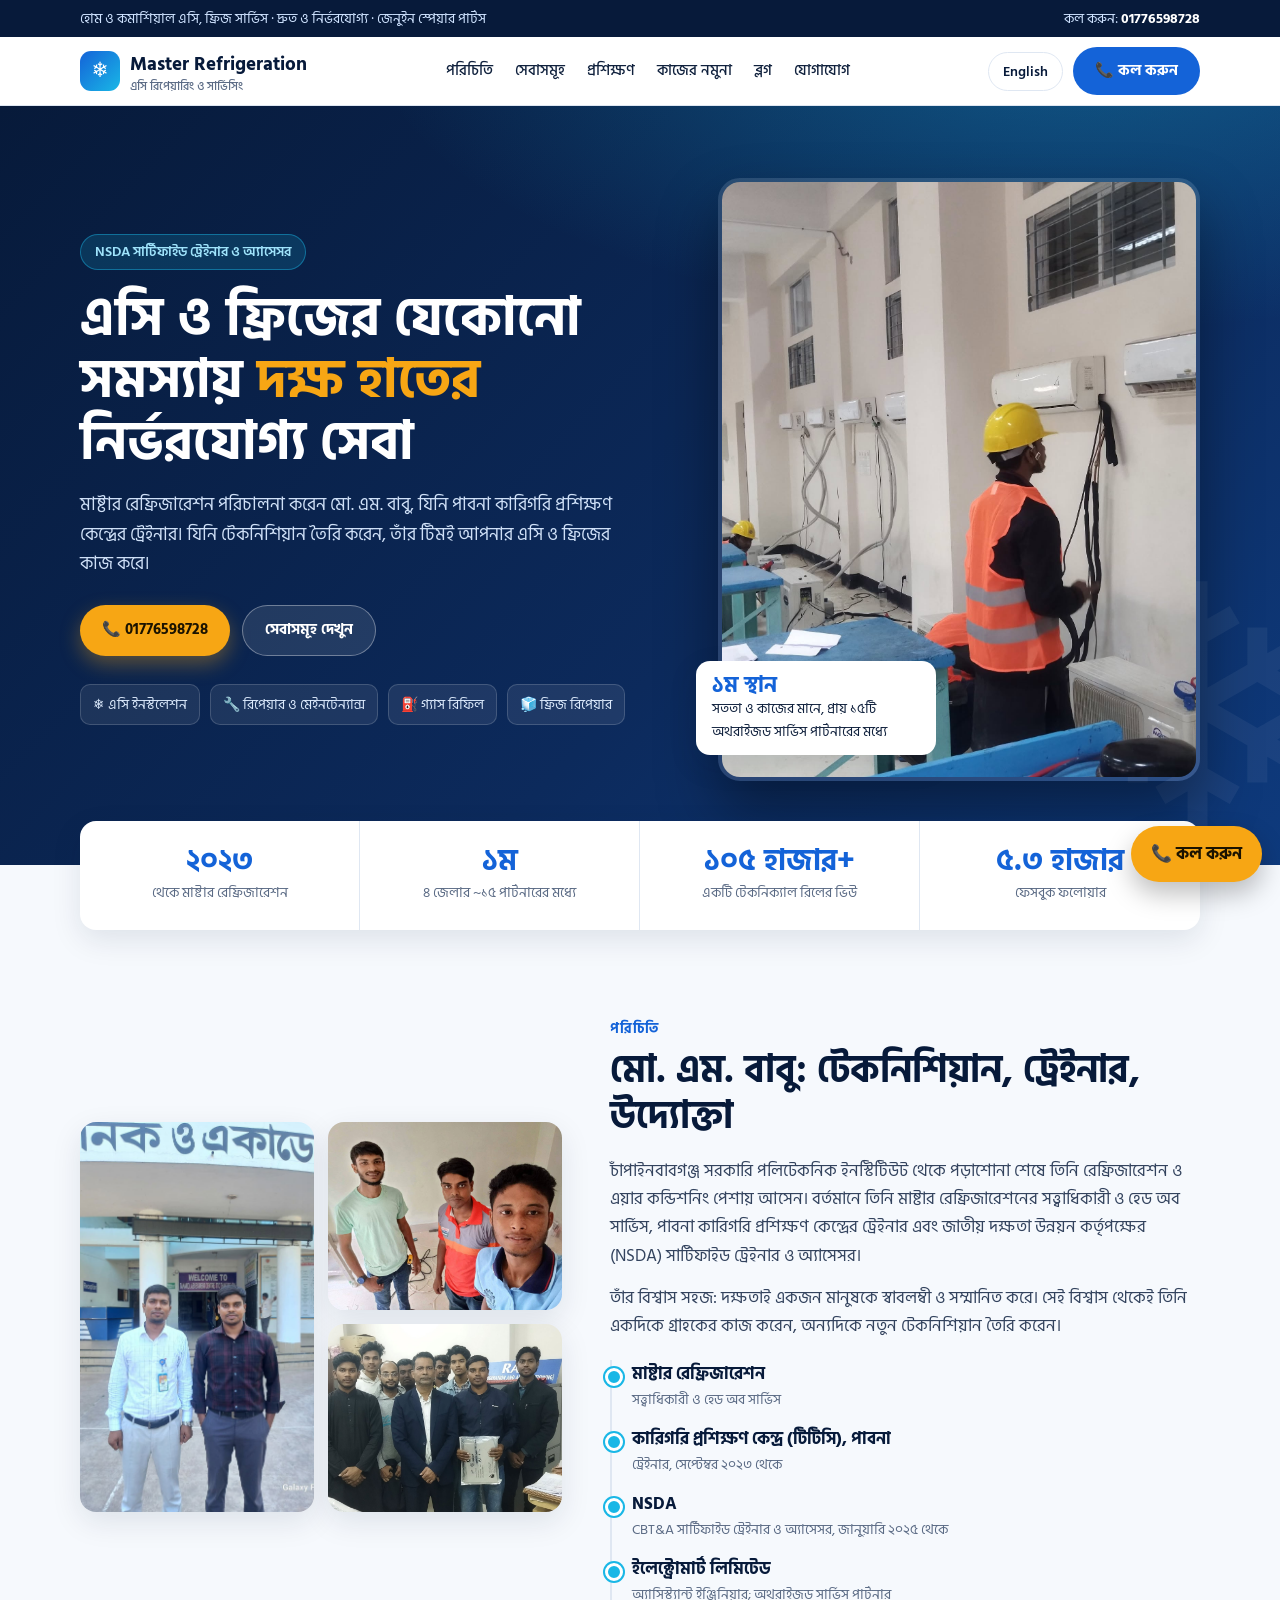
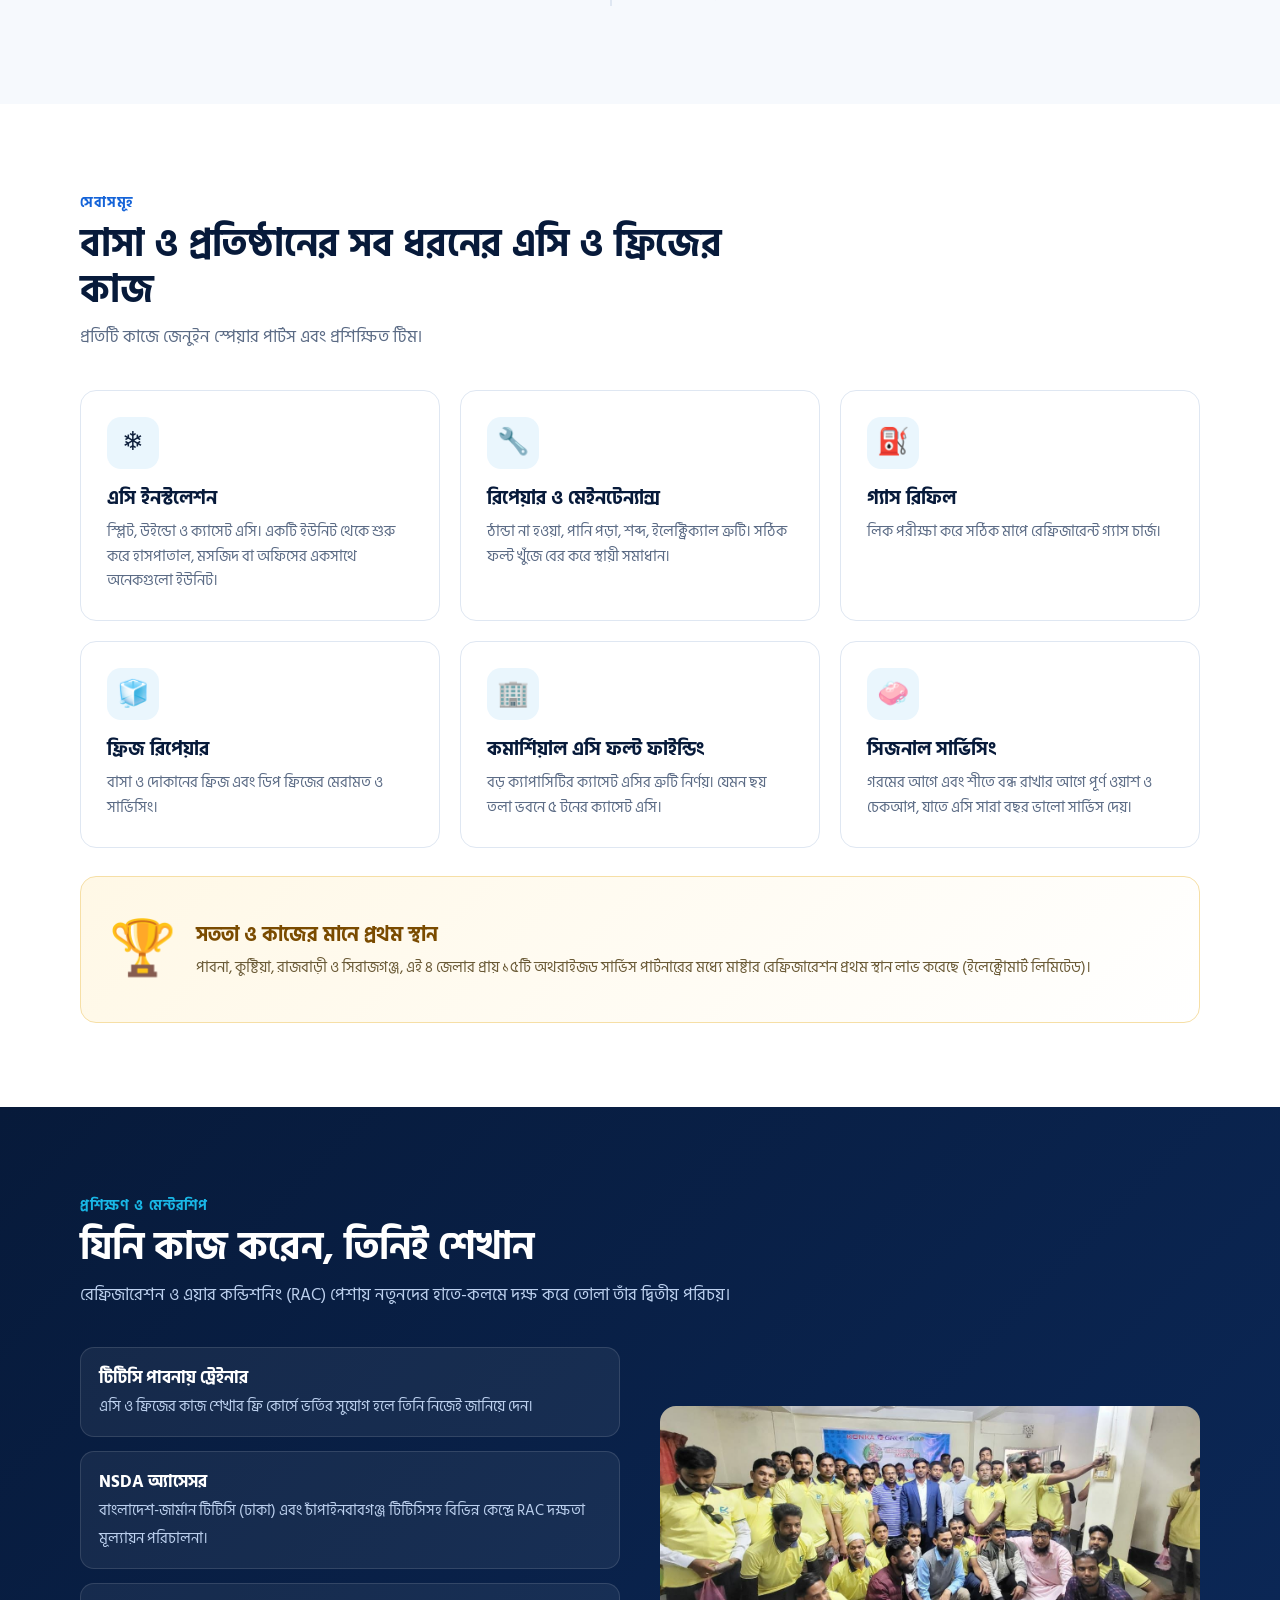
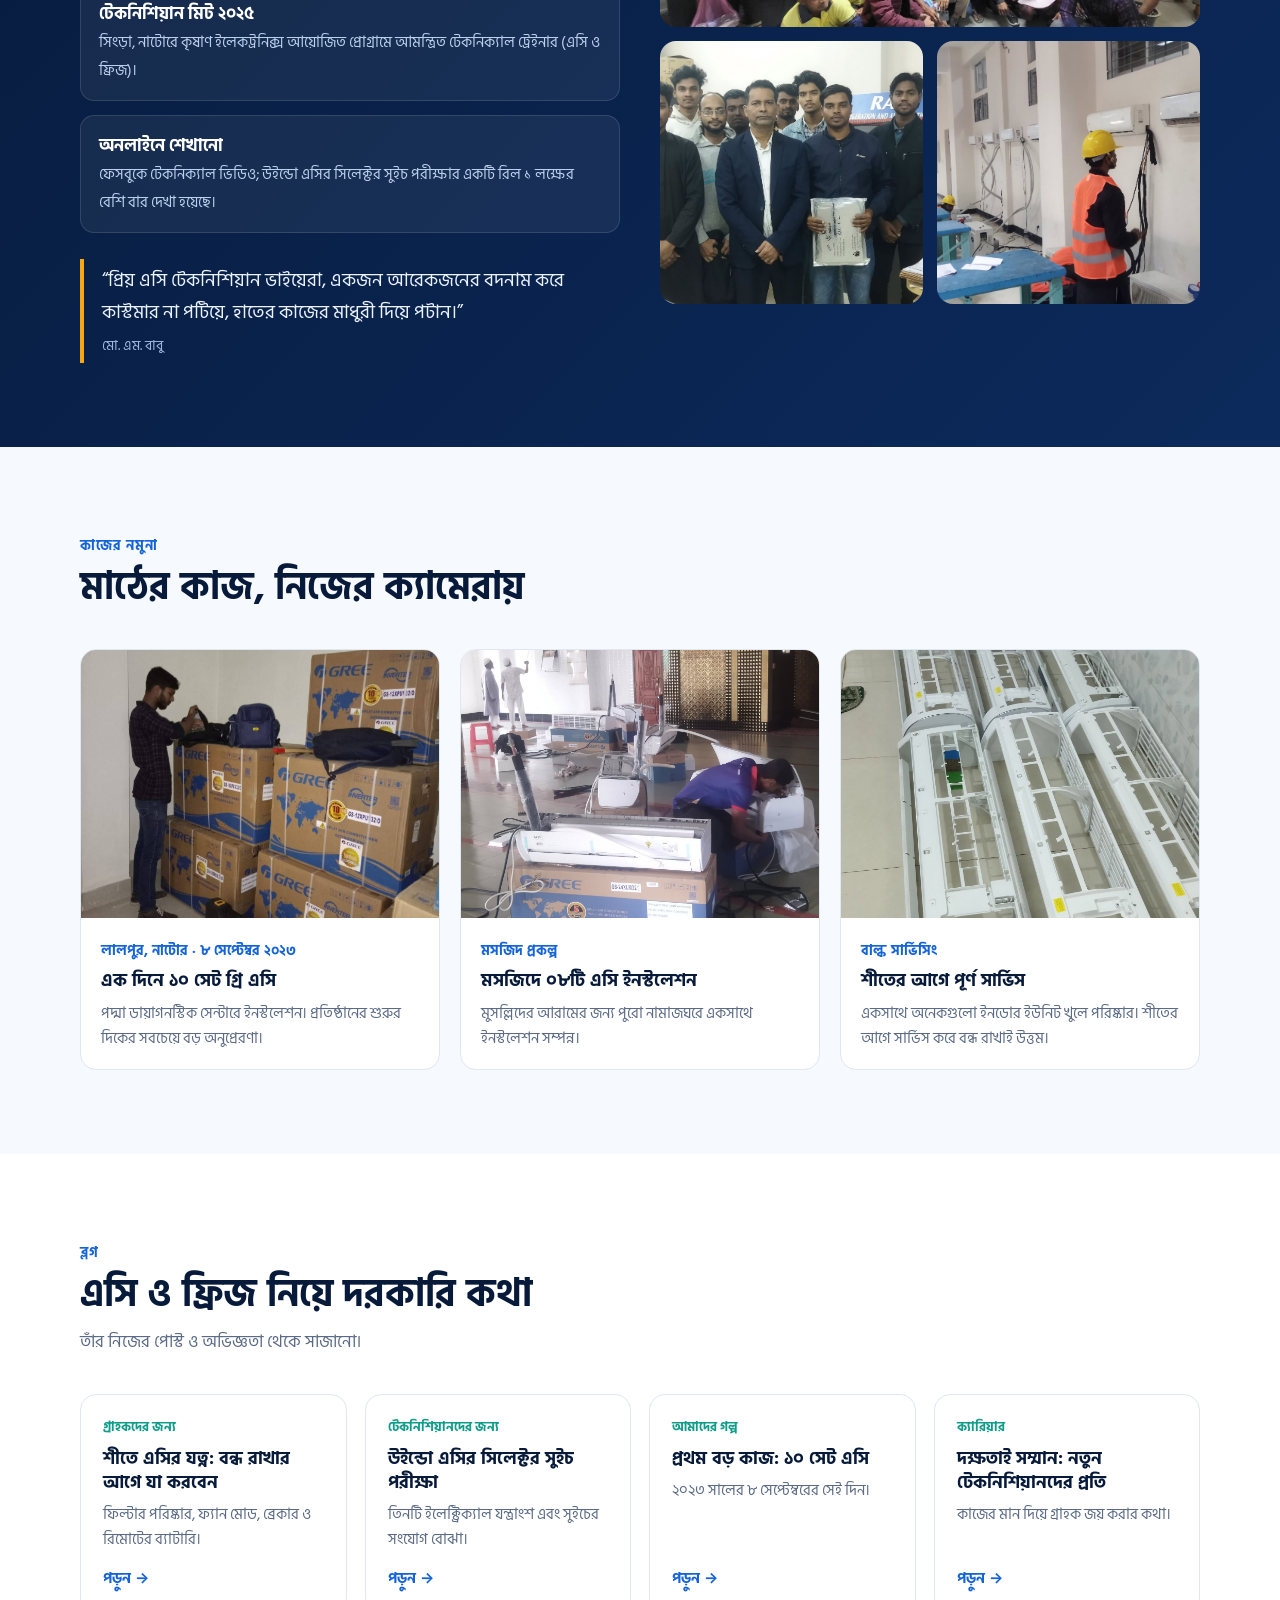
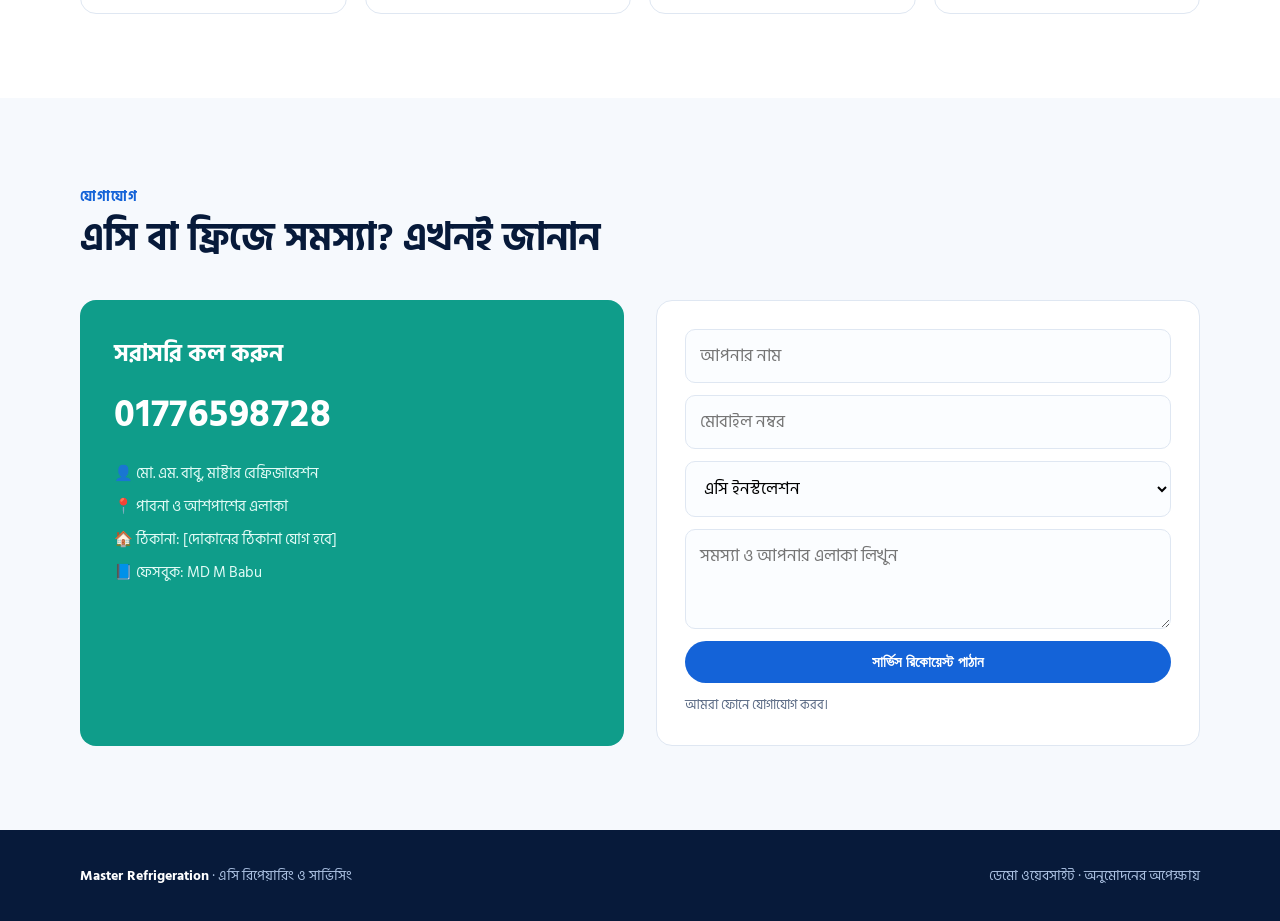
<file: index.html>
<!doctype html>
<html lang="bn" data-lang="bn">
<head>
<meta charset="utf-8">
<meta name="viewport" content="width=device-width,initial-scale=1">
<title>Master Refrigeration | MD. M. Babu — AC & Refrigerator Service, Trainer</title>
<meta name="description" content="Master Refrigeration by MD. M. Babu: AC installation, repair, gas refill and refrigerator servicing. NSDA certified trainer and assessor, trainer at Technical Training Centre, Pabna.">
<link rel="preconnect" href="https://fonts.googleapis.com">
<link href="https://fonts.googleapis.com/css2?family=Hind+Siliguri:wght@400;500;600;700&family=Inter:wght@400;500;600;700;800&display=swap" rel="stylesheet">
<link rel="stylesheet" href="style.css">
</head>
<body>

<div class="top"><div class="wrap">
  <span data-bn="হোম ও কমার্শিয়াল এসি, ফ্রিজ সার্ভিস · দ্রুত ও নির্ভরযোগ্য · জেনুইন স্পেয়ার পার্টস">Home &amp; commercial AC, refrigerator service · Quick &amp; reliable · Genuine spare parts</span>
  <span><span data-bn="কল করুন:">Call:</span> <b><a href="tel:01776598728">01776598728</a></b></span>
</div></div>

<header class="nav"><div class="wrap">
  <a class="brand" href="#top"><span class="logo">❄</span><span>Master Refrigeration<small data-bn="এসি রিপেয়ারিং ও সার্ভিসিং">AC Repairing &amp; Servicing</small></span></a>
  <nav class="menu">
    <a href="#about" data-bn="পরিচিতি">About</a>
    <a href="#services" data-bn="সেবাসমূহ">Services</a>
    <a href="#training" data-bn="প্রশিক্ষণ">Training</a>
    <a href="#work" data-bn="কাজের নমুনা">Work</a>
    <a href="#blog" data-bn="ব্লগ">Blog</a>
    <a href="#contact" data-bn="যোগাযোগ">Contact</a>
  </nav>
  <div class="actions">
    <button class="lang" type="button">English</button>
    <a class="btn blue" href="tel:01776598728" data-bn="📞 কল করুন">📞 Call now</a>
    <button class="burger" type="button" aria-label="Menu">☰</button>
  </div>
</div></header>

<main id="top">
<section class="hero" style="padding:0"><div class="wrap">
  <div>
    <span class="eyebrow" data-bn="NSDA সার্টিফাইড ট্রেইনার ও অ্যাসেসর">NSDA Certified Trainer &amp; Assessor</span>
    <h1 data-bn="এসি ও ফ্রিজের যেকোনো সমস্যায় <em>দক্ষ হাতের</em> নির্ভরযোগ্য সেবা">Reliable AC &amp; refrigerator service from <em>skilled hands</em></h1>
    <p class="lead" data-bn="মাষ্টার রেফ্রিজারেশন পরিচালনা করেন মো. এম. বাবু, যিনি পাবনা কারিগরি প্রশিক্ষণ কেন্দ্রের ট্রেইনার। যিনি টেকনিশিয়ান তৈরি করেন, তাঁর টিমই আপনার এসি ও ফ্রিজের কাজ করে।">Master Refrigeration is led by MD. M. Babu, a trainer at Technical Training Centre, Pabna. The person who trains technicians runs the team that works on your AC and fridge.</p>
    <div class="cta">
      <a class="btn primary" href="tel:01776598728">📞 01776598728</a>
      <a class="btn ghost" href="#services" data-bn="সেবাসমূহ দেখুন">See services</a>
    </div>
    <div class="badges">
      <span data-bn="❄ এসি ইনস্টলেশন">❄ AC Installation</span>
      <span data-bn="🔧 রিপেয়ার ও মেইনটেন্যান্স">🔧 Repair &amp; Maintenance</span>
      <span data-bn="⛽ গ্যাস রিফিল">⛽ Gas Refill</span>
      <span data-bn="🧊 ফ্রিজ রিপেয়ার">🧊 Fridge Repair</span>
    </div>
  </div>
  <div class="hero-photo">
    <img src="images/assess2.jpg" alt="RAC practical assessment workshop with split AC units and manifold gauges">
    <div class="float"><b data-bn="১ম স্থান">1st place</b><span data-bn="সততা ও কাজের মানে, প্রায় ১৫টি অথরাইজড সার্ভিস পার্টনারের মধ্যে">for honesty and work quality among about 15 authorised service partners</span></div>
  </div>
</div></section>

<div class="stats"><div class="wrap"><div class="grid">
  <div class="stat"><b data-bn="২০২৩">2023</b><span data-bn="থেকে মাষ্টার রেফ্রিজারেশন">Master Refrigeration since</span></div>
  <div class="stat"><b data-bn="১ম">#1</b><span data-bn="৪ জেলার ~১৫ পার্টনারের মধ্যে">of ~15 partners in 4 districts</span></div>
  <div class="stat"><b data-bn="১০৫ হাজার+">105K+</b><span data-bn="একটি টেকনিক্যাল রিলের ভিউ">views on one technical reel</span></div>
  <div class="stat"><b data-bn="৫.৩ হাজার">5.3K</b><span data-bn="ফেসবুক ফলোয়ার">Facebook followers</span></div>
</div></div></div>

<section id="about"><div class="wrap about">
  <div class="pics">
    <img src="images/skill.jpg" alt="Outside the assessment centre at TTC Thakurgaon">
    <img src="images/gree3.jpg" alt="Master Refrigeration installation team on site">
    <img src="images/assess1.jpg" alt="RAC assessment candidates with the assessor team">
  </div>
  <div>
    <div class="head" style="margin-bottom:18px">
      <span class="tag" data-bn="পরিচিতি">About</span>
      <h2 data-bn="মো. এম. বাবু: টেকনিশিয়ান, ট্রেইনার, উদ্যোক্তা">MD. M. Babu: technician, trainer, entrepreneur</h2>
    </div>
    <p data-bn="চাঁপাইনবাবগঞ্জ সরকারি পলিটেকনিক ইনস্টিটিউট থেকে পড়াশোনা শেষে তিনি রেফ্রিজারেশন ও এয়ার কন্ডিশনিং পেশায় আসেন। বর্তমানে তিনি মাষ্টার রেফ্রিজারেশনের সত্ত্বাধিকারী ও হেড অব সার্ভিস, পাবনা কারিগরি প্রশিক্ষণ কেন্দ্রের ট্রেইনার এবং জাতীয় দক্ষতা উন্নয়ন কর্তৃপক্ষের (NSDA) সার্টিফাইড ট্রেইনার ও অ্যাসেসর।">After studying at Chapainawabganj Govt. Polytechnic Institute, he built his career in refrigeration and air conditioning. Today he is the owner and head of service at Master Refrigeration, a trainer at Technical Training Centre, Pabna, and a CBT&amp;A certified trainer and assessor under the National Skills Development Authority (NSDA).</p>
    <p data-bn="তাঁর বিশ্বাস সহজ: দক্ষতাই একজন মানুষকে স্বাবলম্বী ও সম্মানিত করে। সেই বিশ্বাস থেকেই তিনি একদিকে গ্রাহকের কাজ করেন, অন্যদিকে নতুন টেকনিশিয়ান তৈরি করেন।">His belief is simple: skill is what makes a person self-reliant and respected. That is why he serves customers on one side and builds new technicians on the other.</p>
    <ul class="timeline">
      <li><b data-bn="মাষ্টার রেফ্রিজারেশন">Master Refrigeration</b><span data-bn="সত্ত্বাধিকারী ও হেড অব সার্ভিস">Owner &amp; Head of Service</span></li>
      <li><b data-bn="কারিগরি প্রশিক্ষণ কেন্দ্র (টিটিসি), পাবনা">Technical Training Centre (TTC), Pabna</b><span data-bn="ট্রেইনার, সেপ্টেম্বর ২০২৩ থেকে">Trainer, since September 2023</span></li>
      <li><b>NSDA</b><span data-bn="CBT&amp;A সার্টিফাইড ট্রেইনার ও অ্যাসেসর, জানুয়ারি ২০২৫ থেকে">CBT&amp;A Certified Trainer &amp; Assessor, since January 2025</span></li>
      <li><b data-bn="ইলেক্ট্রোমার্ট লিমিটেড">Electromart Ltd.</b><span data-bn="অ্যাসিস্ট্যান্ট ইঞ্জিনিয়ার; অথরাইজড সার্ভিস পার্টনার">Assistant Engineer; authorised service partner</span></li>
    </ul>
  </div>
</div></section>

<section id="services" style="background:#fff"><div class="wrap">
  <div class="head">
    <span class="tag" data-bn="সেবাসমূহ">Services</span>
    <h2 data-bn="বাসা ও প্রতিষ্ঠানের সব ধরনের এসি ও ফ্রিজের কাজ">All types of home and commercial AC and refrigerator work</h2>
    <p data-bn="প্রতিটি কাজে জেনুইন স্পেয়ার পার্টস এবং প্রশিক্ষিত টিম।">Genuine spare parts and a trained team on every job.</p>
  </div>
  <div class="cards">
    <div class="card"><div class="ico">❄</div><h3 data-bn="এসি ইনস্টলেশন">AC Installation</h3><p data-bn="স্প্লিট, উইন্ডো ও ক্যাসেট এসি। একটি ইউনিট থেকে শুরু করে হাসপাতাল, মসজিদ বা অফিসের একসাথে অনেকগুলো ইউনিট।">Split, window and cassette units. From a single unit to multi-unit jobs for clinics, mosques and offices.</p></div>
    <div class="card"><div class="ico">🔧</div><h3 data-bn="রিপেয়ার ও মেইনটেন্যান্স">Repair &amp; Maintenance</h3><p data-bn="ঠান্ডা না হওয়া, পানি পড়া, শব্দ, ইলেক্ট্রিক্যাল ত্রুটি। সঠিক ফল্ট খুঁজে বের করে স্থায়ী সমাধান।">Not cooling, water leaking, noise, electrical faults. Proper fault finding and a lasting fix.</p></div>
    <div class="card"><div class="ico">⛽</div><h3 data-bn="গ্যাস রিফিল">Gas Refill</h3><p data-bn="লিক পরীক্ষা করে সঠিক মাপে রেফ্রিজারেন্ট গ্যাস চার্জ।">Leak check first, then refrigerant charged to the correct level.</p></div>
    <div class="card"><div class="ico">🧊</div><h3 data-bn="ফ্রিজ রিপেয়ার">Refrigerator Repair</h3><p data-bn="বাসা ও দোকানের ফ্রিজ এবং ডিপ ফ্রিজের মেরামত ও সার্ভিসিং।">Repair and servicing for household and shop refrigerators and deep freezers.</p></div>
    <div class="card"><div class="ico">🏢</div><h3 data-bn="কমার্শিয়াল এসি ফল্ট ফাইন্ডিং">Commercial AC Fault Finding</h3><p data-bn="বড় ক্যাপাসিটির ক্যাসেট এসির ত্রুটি নির্ণয়। যেমন ছয় তলা ভবনে ৫ টনের ক্যাসেট এসি।">Diagnosis for large-capacity cassette systems, such as a 5-ton cassette AC in a six-storey building.</p></div>
    <div class="card"><div class="ico">🧼</div><h3 data-bn="সিজনাল সার্ভিসিং">Seasonal Servicing</h3><p data-bn="গরমের আগে এবং শীতে বন্ধ রাখার আগে পূর্ণ ওয়াশ ও চেকআপ, যাতে এসি সারা বছর ভালো সার্ভিস দেয়।">Full wash and check-up before summer and before winter shutdown, so the AC performs all year.</p></div>
  </div>
  <div class="award">
    <div class="medal">🏆</div>
    <div>
      <h3 data-bn="সততা ও কাজের মানে প্রথম স্থান">First place for honesty and work quality</h3>
      <p data-bn="পাবনা, কুষ্টিয়া, রাজবাড়ী ও সিরাজগঞ্জ, এই ৪ জেলার প্রায় ১৫টি অথরাইজড সার্ভিস পার্টনারের মধ্যে মাষ্টার রেফ্রিজারেশন প্রথম স্থান লাভ করেছে (ইলেক্ট্রোমার্ট লিমিটেড)।">Master Refrigeration ranked first among about 15 authorised service partners across Pabna, Kushtia, Rajbari and Sirajganj (Electromart Ltd.).</p>
    </div>
  </div>
</div></section>

<section id="training" class="dark"><div class="wrap">
  <div class="head">
    <span class="tag" data-bn="প্রশিক্ষণ ও মেন্টরশিপ">Training &amp; Mentorship</span>
    <h2 data-bn="যিনি কাজ করেন, তিনিই শেখান">The one who does the work also teaches it</h2>
    <p data-bn="রেফ্রিজারেশন ও এয়ার কন্ডিশনিং (RAC) পেশায় নতুনদের হাতে-কলমে দক্ষ করে তোলা তাঁর দ্বিতীয় পরিচয়।">Building job-ready refrigeration and air conditioning (RAC) technicians is his second identity.</p>
  </div>
  <div class="mentor">
    <div>
      <ul>
        <li><b data-bn="টিটিসি পাবনায় ট্রেইনার">Trainer at TTC Pabna</b><span data-bn="এসি ও ফ্রিজের কাজ শেখার ফ্রি কোর্সে ভর্তির সুযোগ হলে তিনি নিজেই জানিয়ে দেন।">He announces openings for free AC and refrigerator courses as they come up.</span></li>
        <li><b data-bn="NSDA অ্যাসেসর">NSDA Assessor</b><span data-bn="বাংলাদেশ-জার্মান টিটিসি (ঢাকা) এবং চাঁপাইনবাবগঞ্জ টিটিসিসহ বিভিন্ন কেন্দ্রে RAC দক্ষতা মূল্যায়ন পরিচালনা।">Conducts RAC skills assessments at centres including Bangladesh-German TTC (Dhaka) and Chapainawabganj TTC.</span></li>
        <li><b data-bn="টেকনিশিয়ান মিট ২০২৫">Technician Meet 2025</b><span data-bn="সিংড়া, নাটোরে কৃষাণ ইলেকট্রনিক্স আয়োজিত প্রোগ্রামে আমন্ত্রিত টেকনিক্যাল ট্রেইনার (এসি ও ফ্রিজ)।">Invited technical trainer (AC &amp; fridge) at the event organised by Krishan Electronics in Singra, Natore.</span></li>
        <li><b data-bn="অনলাইনে শেখানো">Teaching online</b><span data-bn="ফেসবুকে টেকনিক্যাল ভিডিও; উইন্ডো এসির সিলেক্টর সুইচ পরীক্ষার একটি রিল ১ লক্ষের বেশি বার দেখা হয়েছে।">Technical videos on Facebook; one reel on testing a window AC selector switch passed 100,000 views.</span></li>
      </ul>
      <blockquote><span data-bn="“প্রিয় এসি টেকনিশিয়ান ভাইয়েরা, একজন আরেকজনের বদনাম করে কাস্টমার না পটিয়ে, হাতের কাজের মাধুরী দিয়ে পটান।”">“Dear AC technicians, don't win customers by running each other down. Win them with the quality of your handiwork.”</span><cite data-bn="মো. এম. বাবু">MD. M. Babu</cite></blockquote>
    </div>
    <div class="mpics">
      <img src="images/techmeet.jpg" alt="Technician Meet 2025 group photo">
      <div class="row">
        <img src="images/assess1.jpg" alt="RAC assessment group">
        <img src="images/assess2.jpg" alt="Practical assessment in the RAC workshop">
      </div>
    </div>
  </div>
</div></section>

<section id="work"><div class="wrap">
  <div class="head">
    <span class="tag" data-bn="কাজের নমুনা">Selected work</span>
    <h2 data-bn="মাঠের কাজ, নিজের ক্যামেরায়">Real jobs, straight from the field</h2>
  </div>
  <div class="proj">
    <div class="pcard"><img src="images/gree1.jpg" alt="Gree inverter AC units ready for installation"><div class="b"><small data-bn="লালপুর, নাটোর · ৮ সেপ্টেম্বর ২০২৩">Lalpur, Natore · 8 Sept 2023</small><h3 data-bn="এক দিনে ১০ সেট গ্রি এসি">10 Gree AC sets in one job</h3><p data-bn="পদ্মা ডায়াগনস্টিক সেন্টারে ইনস্টলেশন। প্রতিষ্ঠানের শুরুর দিকের সবচেয়ে বড় অনুপ্রেরণা।">Installed at Padma Diagnostic Center. The project that gave the young business its confidence.</p></div></div>
    <div class="pcard"><img src="images/mosque.jpg" alt="AC units being prepared for installation inside a mosque"><div class="b"><small data-bn="মসজিদ প্রকল্প">Mosque project</small><h3 data-bn="মসজিদে ০৮টি এসি ইনস্টলেশন">8 AC units for a mosque</h3><p data-bn="মুসল্লিদের আরামের জন্য পুরো নামাজঘরে একসাথে ইনস্টলেশন সম্পন্ন।">Complete installation across the prayer hall for the comfort of worshippers.</p></div></div>
    <div class="pcard"><img src="images/work.jpg" alt="Indoor AC unit covers removed and laid out during a full service"><div class="b"><small data-bn="বাল্ক সার্ভিসিং">Bulk servicing</small><h3 data-bn="শীতের আগে পূর্ণ সার্ভিস">Full service before winter</h3><p data-bn="একসাথে অনেকগুলো ইনডোর ইউনিট খুলে পরিষ্কার। শীতের আগে সার্ভিস করে বন্ধ রাখাই উত্তম।">Many indoor units stripped and cleaned in one visit. Best done before the winter shutdown.</p></div></div>
  </div>
</div></section>

<section id="blog" style="background:#fff"><div class="wrap">
  <div class="head">
    <span class="tag" data-bn="ব্লগ">Blog</span>
    <h2 data-bn="এসি ও ফ্রিজ নিয়ে দরকারি কথা">Useful notes on AC and refrigeration</h2>
    <p data-bn="তাঁর নিজের পোস্ট ও অভিজ্ঞতা থেকে সাজানো।">Drawn from his own posts and field experience.</p>
  </div>
  <div class="posts">
    <div class="post"><span class="cat" data-bn="গ্রাহকদের জন্য">For customers</span><h3 data-bn="শীতে এসির যত্ন: বন্ধ রাখার আগে যা করবেন">Winter AC care: what to do before switching off</h3><p data-bn="ফিল্টার পরিষ্কার, ফ্যান মোড, ব্রেকার ও রিমোটের ব্যাটারি।">Filters, fan mode, the breaker and the remote batteries.</p><a href="blog.html#winter" data-bn="পড়ুন →">Read →</a></div>
    <div class="post"><span class="cat" data-bn="টেকনিশিয়ানদের জন্য">For technicians</span><h3 data-bn="উইন্ডো এসির সিলেক্টর সুইচ পরীক্ষা">Testing a window AC selector switch</h3><p data-bn="তিনটি ইলেক্ট্রিক্যাল যন্ত্রাংশ এবং সুইচের সংযোগ বোঝা।">Three electrical parts and how the switch connects them.</p><a href="blog.html#selector" data-bn="পড়ুন →">Read →</a></div>
    <div class="post"><span class="cat" data-bn="আমাদের গল্প">Our story</span><h3 data-bn="প্রথম বড় কাজ: ১০ সেট এসি">The first big job: 10 AC sets</h3><p data-bn="২০২৩ সালের ৮ সেপ্টেম্বরের সেই দিন।">The day it happened, 8 September 2023.</p><a href="blog.html#first-job" data-bn="পড়ুন →">Read →</a></div>
    <div class="post"><span class="cat" data-bn="ক্যারিয়ার">Career</span><h3 data-bn="দক্ষতাই সম্মান: নতুন টেকনিশিয়ানদের প্রতি">Skill earns respect: a note to new technicians</h3><p data-bn="কাজের মান দিয়ে গ্রাহক জয় করার কথা।">On winning customers with the quality of your work.</p><a href="blog.html#skill" data-bn="পড়ুন →">Read →</a></div>
  </div>
</div></section>

<section id="contact"><div class="wrap">
  <div class="head">
    <span class="tag" data-bn="যোগাযোগ">Contact</span>
    <h2 data-bn="এসি বা ফ্রিজে সমস্যা? এখনই জানান">AC or fridge trouble? Tell us now</h2>
  </div>
  <div class="contact">
    <div class="cbox">
      <h3 data-bn="সরাসরি কল করুন">Call directly</h3>
      <a class="phone" href="tel:01776598728">01776598728</a>
      <ul>
        <li data-bn="👤 মো. এম. বাবু, মাষ্টার রেফ্রিজারেশন">👤 MD. M. Babu, Master Refrigeration</li>
        <li data-bn="📍 পাবনা ও আশপাশের এলাকা">📍 Pabna and nearby areas</li>
        <li data-bn="🏠 ঠিকানা: [দোকানের ঠিকানা যোগ হবে]">🏠 Address: [shop address to be added]</li>
        <li><a href="https://www.facebook.com/mdm.babu.965" target="_blank" rel="noopener" data-bn="📘 ফেসবুক: MD M Babu">📘 Facebook: MD M Babu</a></li>
      </ul>
    </div>
    <form id="request">
      <input type="text" placeholder="Your name" data-bn-ph="আপনার নাম" required>
      <input type="tel" placeholder="Mobile number" data-bn-ph="মোবাইল নম্বর" required>
      <select>
        <option data-bn="এসি ইনস্টলেশন">AC Installation</option>
        <option data-bn="এসি রিপেয়ার / সার্ভিসিং">AC Repair / Servicing</option>
        <option data-bn="গ্যাস রিফিল">Gas Refill</option>
        <option data-bn="ফ্রিজ রিপেয়ার">Refrigerator Repair</option>
        <option data-bn="প্রশিক্ষণ সম্পর্কে জানতে চাই">Ask about training</option>
      </select>
      <textarea placeholder="Describe the problem and your location" data-bn-ph="সমস্যা ও আপনার এলাকা লিখুন"></textarea>
      <button class="btn blue" type="submit" style="justify-content:center" data-bn="সার্ভিস রিকোয়েস্ট পাঠান">Send service request</button>
      <p class="note" data-bn="আমরা ফোনে যোগাযোগ করব।">We will call you back.</p>
    </form>
  </div>
</div></section>
</main>

<footer><div class="wrap">
  <span><b>Master Refrigeration</b> · <span data-bn="এসি রিপেয়ারিং ও সার্ভিসিং">AC Repairing &amp; Servicing</span></span>
  <span data-bn="ডেমো ওয়েবসাইট · অনুমোদনের অপেক্ষায়">Demo website · awaiting approval</span>
</div></footer>

<a class="fab" href="tel:01776598728" data-bn="📞 কল করুন">📞 Call</a>
<script src="script.js"></script>
</body>
</html>
</file>
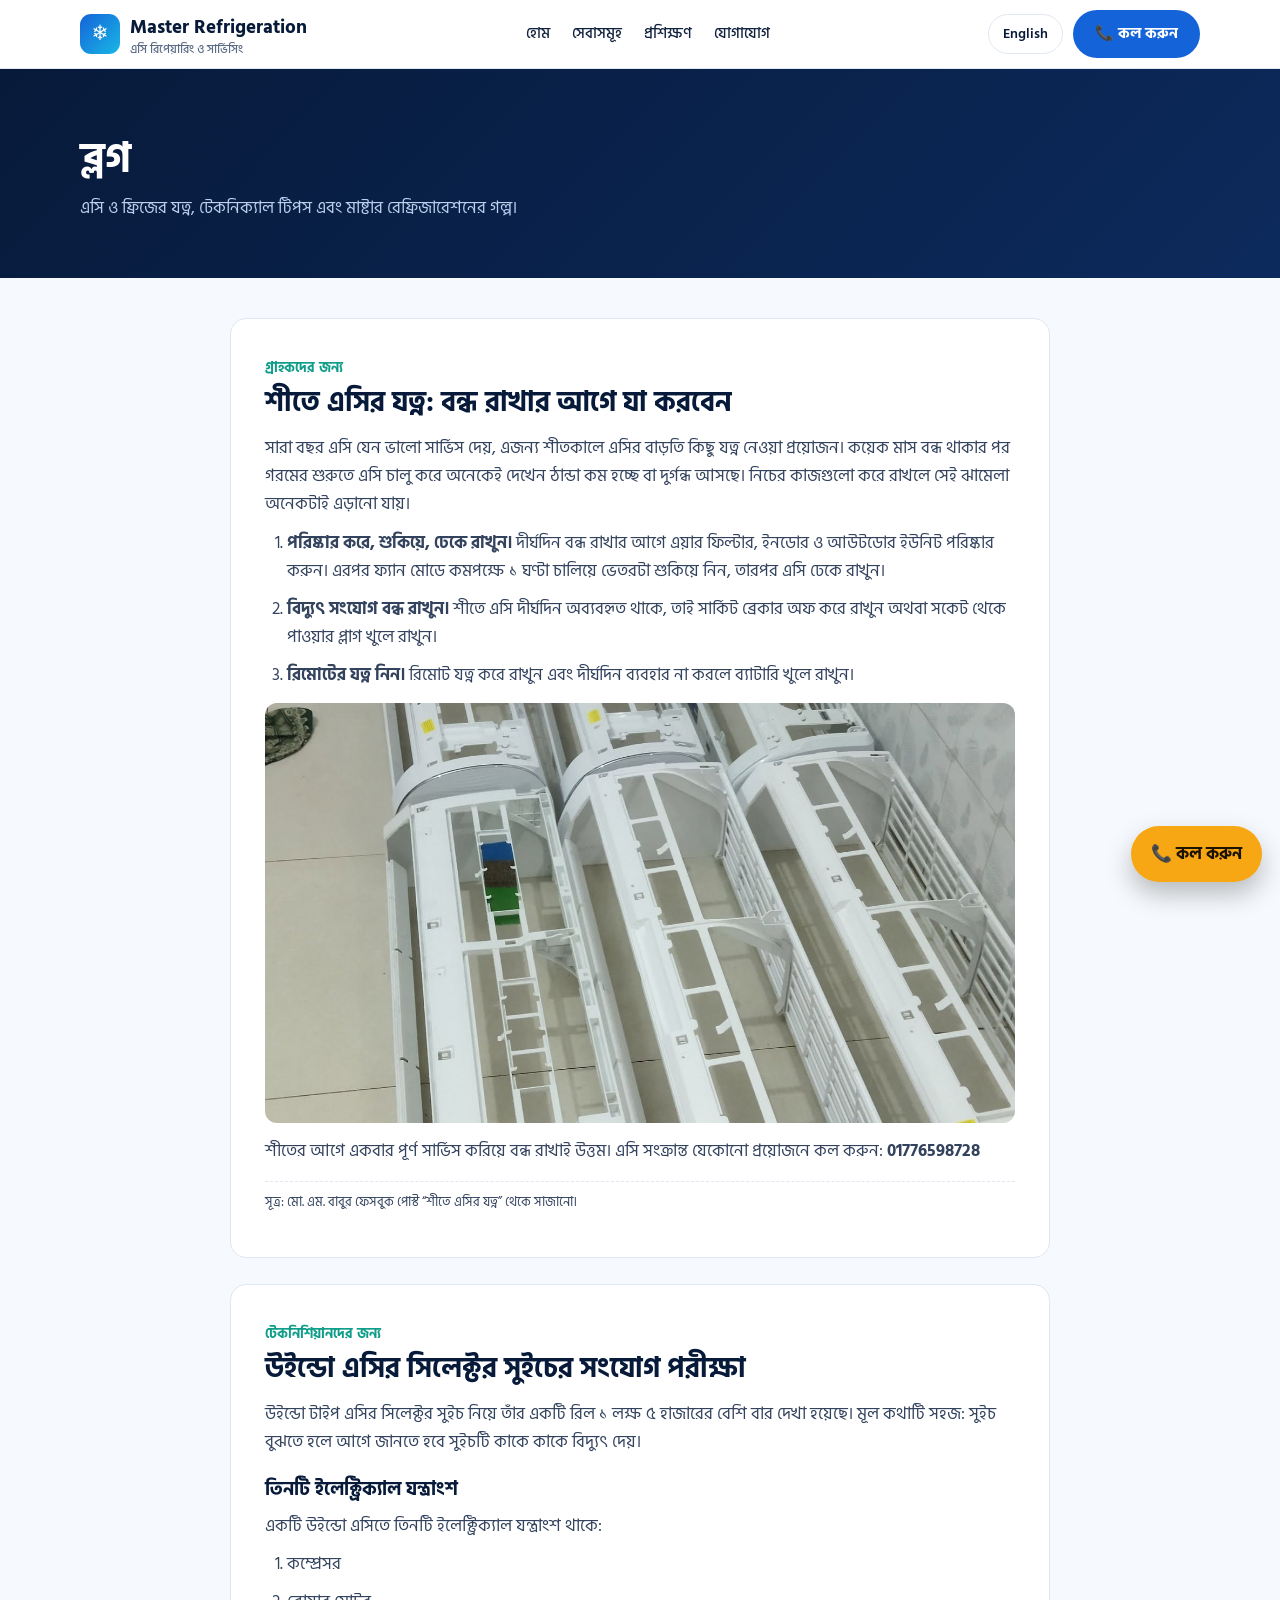
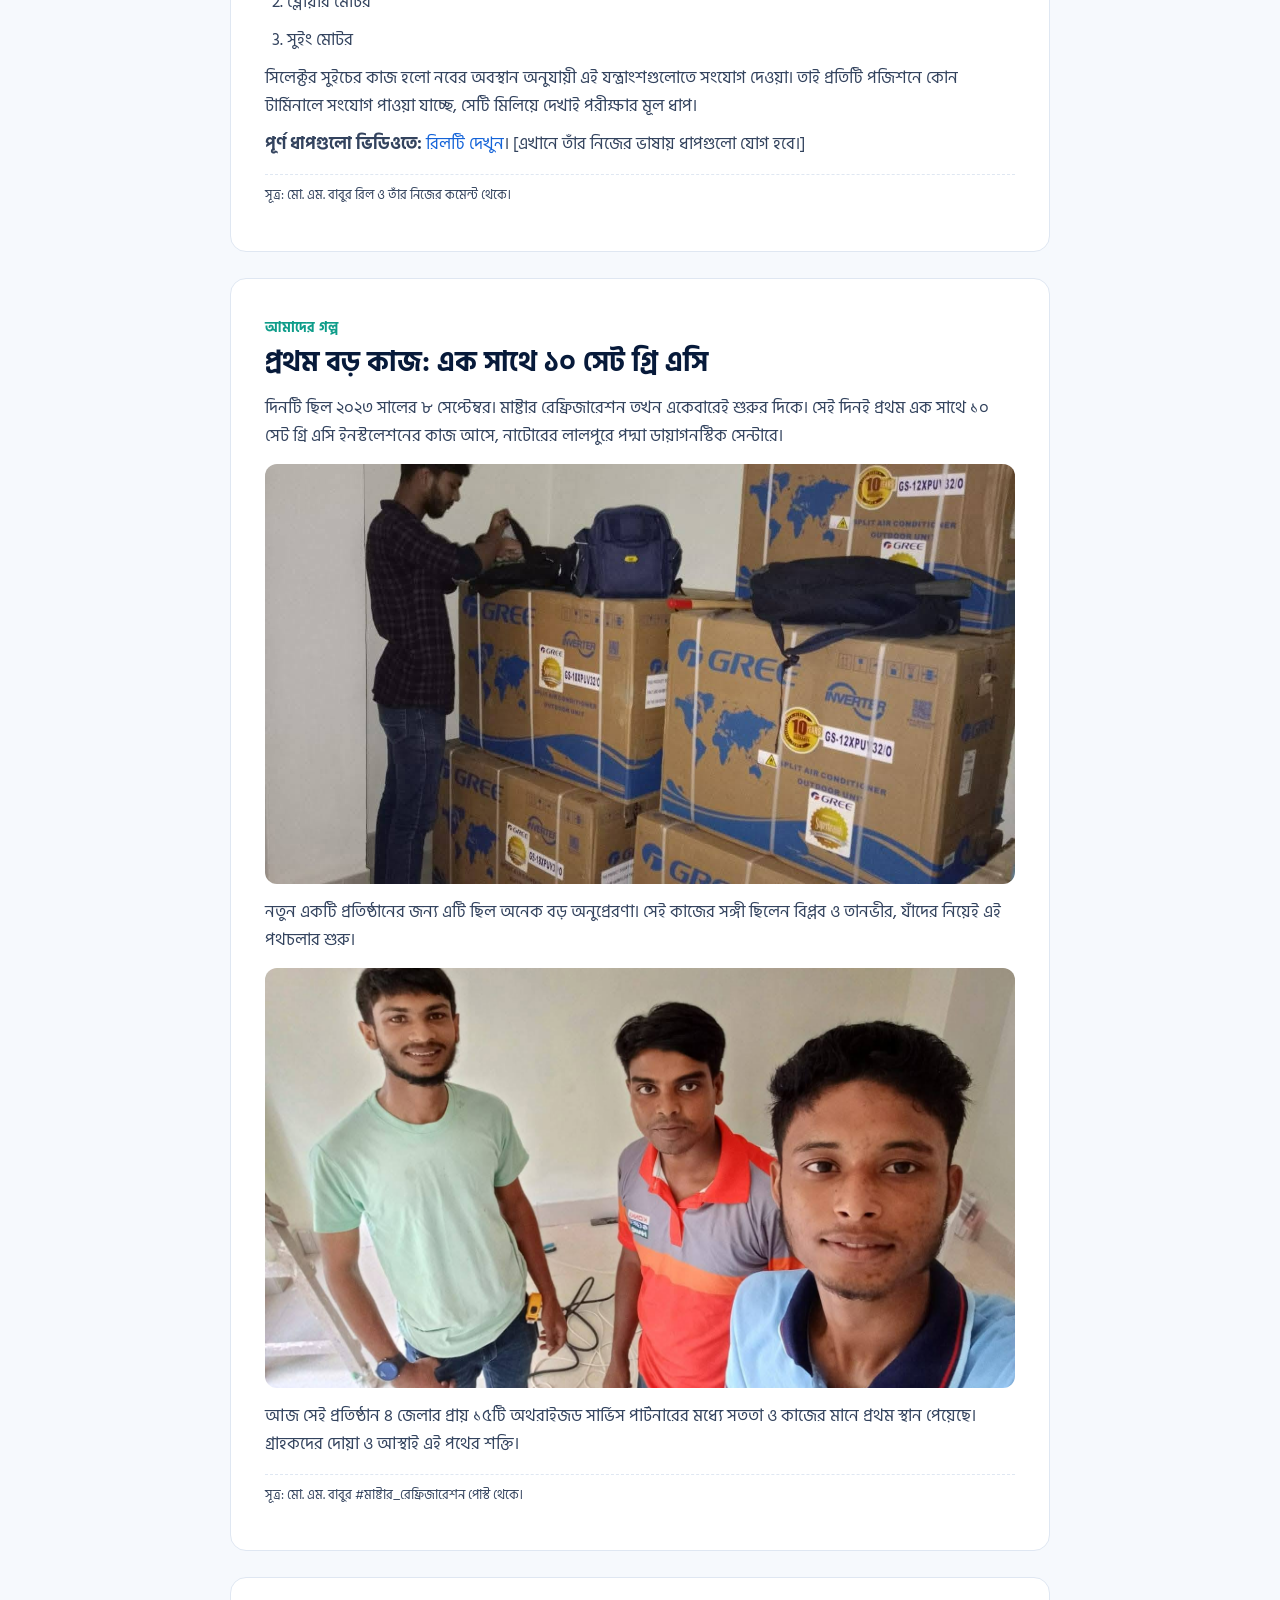
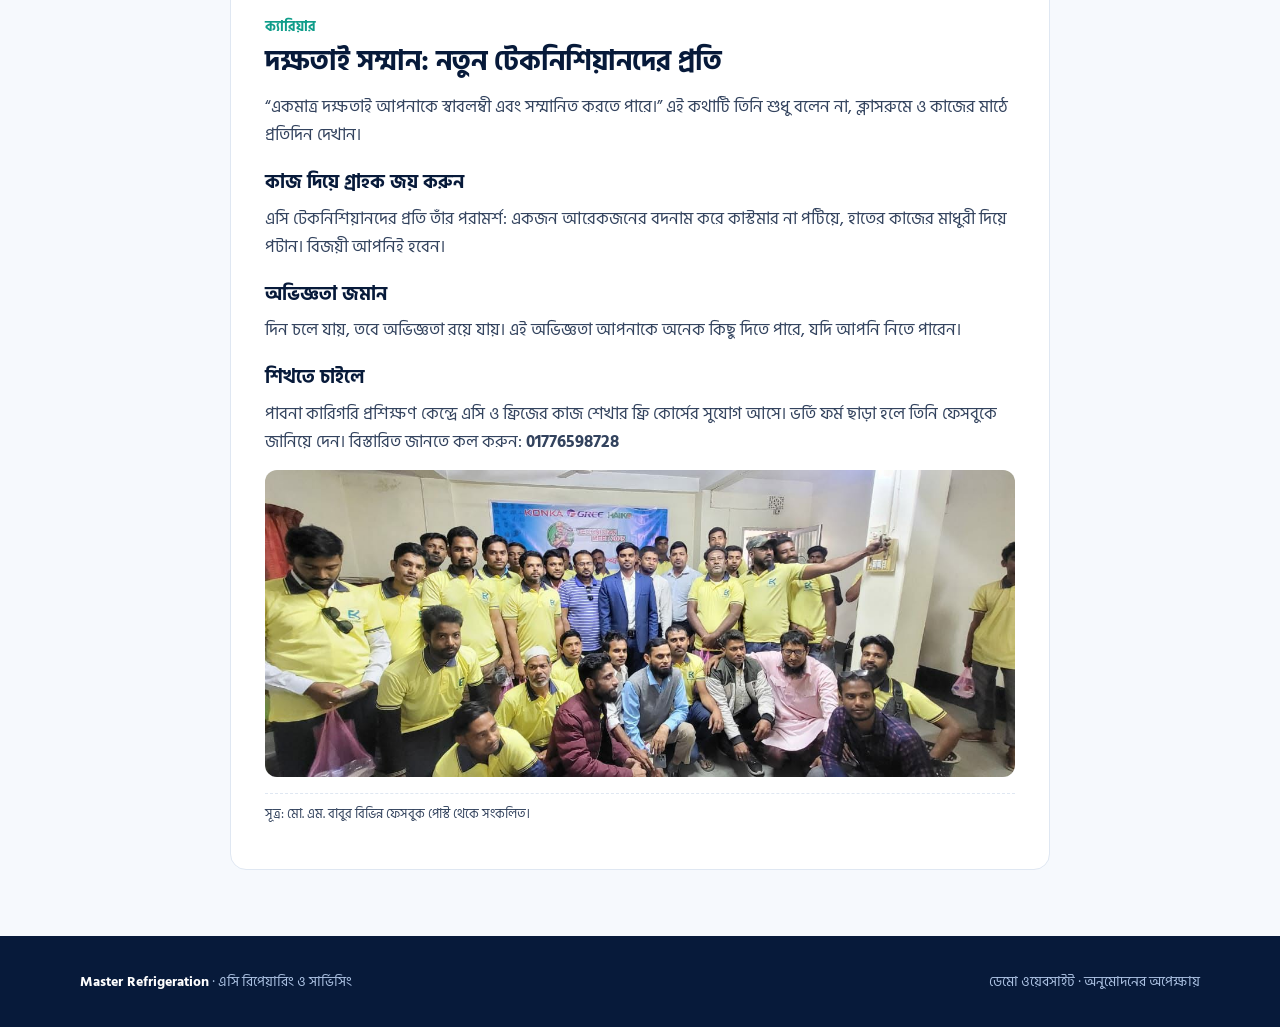
<file: blog.html>
<!doctype html>
<html lang="bn" data-lang="bn">
<head>
<meta charset="utf-8">
<meta name="viewport" content="width=device-width,initial-scale=1">
<title>Blog | Master Refrigeration — MD. M. Babu</title>
<link rel="preconnect" href="https://fonts.googleapis.com">
<link href="https://fonts.googleapis.com/css2?family=Hind+Siliguri:wght@400;500;600;700&family=Inter:wght@400;500;600;700;800&display=swap" rel="stylesheet">
<link rel="stylesheet" href="style.css">
</head>
<body>
<header class="nav"><div class="wrap">
  <a class="brand" href="index.html"><span class="logo">❄</span><span>Master Refrigeration<small data-bn="এসি রিপেয়ারিং ও সার্ভিসিং">AC Repairing &amp; Servicing</small></span></a>
  <nav class="menu">
    <a href="index.html" data-bn="হোম">Home</a>
    <a href="index.html#services" data-bn="সেবাসমূহ">Services</a>
    <a href="index.html#training" data-bn="প্রশিক্ষণ">Training</a>
    <a href="index.html#contact" data-bn="যোগাযোগ">Contact</a>
  </nav>
  <div class="actions">
    <button class="lang" type="button">English</button>
    <a class="btn blue" href="tel:01776598728" data-bn="📞 কল করুন">📞 Call now</a>
    <button class="burger" type="button" aria-label="Menu">☰</button>
  </div>
</div></header>

<div class="bhero"><div class="wrap">
  <h1 data-bn="ব্লগ">Blog</h1>
  <p data-bn="এসি ও ফ্রিজের যত্ন, টেকনিক্যাল টিপস এবং মাষ্টার রেফ্রিজারেশনের গল্প।">AC and fridge care, technical tips and stories from Master Refrigeration.</p>
</div></div>

<main style="padding:40px 20px">

<article class="full" id="winter">
  <span class="cat" data-bn="গ্রাহকদের জন্য">For customers</span>
  <div lang="bn">
    <h2>শীতে এসির যত্ন: বন্ধ রাখার আগে যা করবেন</h2>
    <p>সারা বছর এসি যেন ভালো সার্ভিস দেয়, এজন্য শীতকালে এসির বাড়তি কিছু যত্ন নেওয়া প্রয়োজন। কয়েক মাস বন্ধ থাকার পর গরমের শুরুতে এসি চালু করে অনেকেই দেখেন ঠান্ডা কম হচ্ছে বা দুর্গন্ধ আসছে। নিচের কাজগুলো করে রাখলে সেই ঝামেলা অনেকটাই এড়ানো যায়।</p>
    <ol>
      <li><b>পরিষ্কার করে, শুকিয়ে, ঢেকে রাখুন।</b> দীর্ঘদিন বন্ধ রাখার আগে এয়ার ফিল্টার, ইনডোর ও আউটডোর ইউনিট পরিষ্কার করুন। এরপর ফ্যান মোডে কমপক্ষে ১ ঘণ্টা চালিয়ে ভেতরটা শুকিয়ে নিন, তারপর এসি ঢেকে রাখুন।</li>
      <li><b>বিদ্যুৎ সংযোগ বন্ধ রাখুন।</b> শীতে এসি দীর্ঘদিন অব্যবহৃত থাকে, তাই সার্কিট ব্রেকার অফ করে রাখুন অথবা সকেট থেকে পাওয়ার প্লাগ খুলে রাখুন।</li>
      <li><b>রিমোটের যত্ন নিন।</b> রিমোট যত্ন করে রাখুন এবং দীর্ঘদিন ব্যবহার না করলে ব্যাটারি খুলে রাখুন।</li>
    </ol>
    <img src="images/work.jpg" alt="সার্ভিসিংয়ের সময় খুলে রাখা ইনডোর ইউনিটের কভার">
    <p>শীতের আগে একবার পূর্ণ সার্ভিস করিয়ে বন্ধ রাখাই উত্তম। এসি সংক্রান্ত যেকোনো প্রয়োজনে কল করুন: <a href="tel:01776598728"><b>01776598728</b></a></p>
  </div>
  <div lang="en">
    <h2>Winter AC care: what to do before switching off</h2>
    <p>An air conditioner that sits unused through winter needs a little attention first if it is to serve well all year. Many people switch on in spring and find weak cooling or a bad smell. These steps prevent most of that.</p>
    <ol>
      <li><b>Clean, dry, then cover.</b> Before a long shutdown, clean the air filter and both the indoor and outdoor units. Run the AC in fan mode for at least one hour to dry the inside, then cover it.</li>
      <li><b>Cut the power.</b> Switch off the circuit breaker or pull the plug from the socket for the months it is not in use.</li>
      <li><b>Look after the remote.</b> Store it carefully and take the batteries out if it will sit unused for a long time.</li>
    </ol>
    <img src="images/work.jpg" alt="Indoor unit covers laid out during servicing">
    <p>The best approach is one full service before winter, then shut it down. For any AC need, call <a href="tel:01776598728"><b>01776598728</b></a>.</p>
  </div>
  <p class="src" data-bn="সূত্র: মো. এম. বাবুর ফেসবুক পোস্ট “শীতে এসির যত্ন” থেকে সাজানো।">Source: adapted from MD. M. Babu's Facebook post on winter AC care.</p>
</article>

<article class="full" id="selector">
  <span class="cat" data-bn="টেকনিশিয়ানদের জন্য">For technicians</span>
  <div lang="bn">
    <h2>উইন্ডো এসির সিলেক্টর সুইচের সংযোগ পরীক্ষা</h2>
    <p>উইন্ডো টাইপ এসির সিলেক্টর সুইচ নিয়ে তাঁর একটি রিল ১ লক্ষ ৫ হাজারের বেশি বার দেখা হয়েছে। মূল কথাটি সহজ: সুইচ বুঝতে হলে আগে জানতে হবে সুইচটি কাকে কাকে বিদ্যুৎ দেয়।</p>
    <h3>তিনটি ইলেক্ট্রিক্যাল যন্ত্রাংশ</h3>
    <p>একটি উইন্ডো এসিতে তিনটি ইলেক্ট্রিক্যাল যন্ত্রাংশ থাকে:</p>
    <ol><li>কম্প্রেসর</li><li>ব্লোয়ার মোটর</li><li>সুইং মোটর</li></ol>
    <p>সিলেক্টর সুইচের কাজ হলো নবের অবস্থান অনুযায়ী এই যন্ত্রাংশগুলোতে সংযোগ দেওয়া। তাই প্রতিটি পজিশনে কোন টার্মিনালে সংযোগ পাওয়া যাচ্ছে, সেটি মিলিয়ে দেখাই পরীক্ষার মূল ধাপ।</p>
    <p><b>পূর্ণ ধাপগুলো ভিডিওতে:</b> <a href="https://www.facebook.com/reel/1489299053048109/" target="_blank" rel="noopener" style="color:var(--blue)">রিলটি দেখুন</a>। [এখানে তাঁর নিজের ভাষায় ধাপগুলো যোগ হবে।]</p>
  </div>
  <div lang="en">
    <h2>Testing the selector switch connections on a window AC</h2>
    <p>His reel on the window AC selector switch has passed 105,000 views. The core idea is simple: to understand the switch, first know what it feeds.</p>
    <h3>Three electrical parts</h3>
    <p>A window AC has three electrical components:</p>
    <ol><li>Compressor</li><li>Blower motor</li><li>Swing motor</li></ol>
    <p>The selector switch connects these components according to the knob position. The test is to confirm which terminals have continuity at each position.</p>
    <p><b>Full steps on video:</b> <a href="https://www.facebook.com/reel/1489299053048109/" target="_blank" rel="noopener" style="color:var(--blue)">watch the reel</a>. [His own step-by-step notes to be added here.]</p>
  </div>
  <p class="src" data-bn="সূত্র: মো. এম. বাবুর রিল ও তাঁর নিজের কমেন্ট থেকে।">Source: MD. M. Babu's reel and his own comment under it.</p>
</article>

<article class="full" id="first-job">
  <span class="cat" data-bn="আমাদের গল্প">Our story</span>
  <div lang="bn">
    <h2>প্রথম বড় কাজ: এক সাথে ১০ সেট গ্রি এসি</h2>
    <p>দিনটি ছিল ২০২৩ সালের ৮ সেপ্টেম্বর। মাষ্টার রেফ্রিজারেশন তখন একেবারেই শুরুর দিকে। সেই দিনই প্রথম এক সাথে ১০ সেট গ্রি এসি ইনস্টলেশনের কাজ আসে, নাটোরের লালপুরে পদ্মা ডায়াগনস্টিক সেন্টারে।</p>
    <img src="images/gree1.jpg" alt="ইনস্টলেশনের জন্য প্রস্তুত গ্রি ইনভার্টার এসি">
    <p>নতুন একটি প্রতিষ্ঠানের জন্য এটি ছিল অনেক বড় অনুপ্রেরণা। সেই কাজের সঙ্গী ছিলেন বিপ্লব ও তানভীর, যাঁদের নিয়েই এই পথচলার শুরু।</p>
    <img src="images/gree3.jpg" alt="কাজের সাইটে টিম">
    <p>আজ সেই প্রতিষ্ঠান ৪ জেলার প্রায় ১৫টি অথরাইজড সার্ভিস পার্টনারের মধ্যে সততা ও কাজের মানে প্রথম স্থান পেয়েছে। গ্রাহকদের দোয়া ও আস্থাই এই পথের শক্তি।</p>
  </div>
  <div lang="en">
    <h2>The first big job: 10 Gree AC sets at once</h2>
    <p>It was 8 September 2023. Master Refrigeration had only just started. That day brought its first job of ten Gree AC sets together, at Padma Diagnostic Center in Lalpur, Natore.</p>
    <img src="images/gree1.jpg" alt="Gree inverter AC units ready for installation">
    <p>For a new business it was a huge source of encouragement. Biplob and Tanvir worked that job alongside him, and the journey began with them.</p>
    <img src="images/gree3.jpg" alt="The team on site">
    <p>Today the same business has been ranked first for honesty and work quality among about 15 authorised service partners across four districts. The trust and prayers of customers made that possible.</p>
  </div>
  <p class="src" data-bn="সূত্র: মো. এম. বাবুর #মাষ্টার_রেফ্রিজারেশন পোস্ট থেকে।">Source: MD. M. Babu's #মাষ্টার_রেফ্রিজারেশন posts.</p>
</article>

<article class="full" id="skill">
  <span class="cat" data-bn="ক্যারিয়ার">Career</span>
  <div lang="bn">
    <h2>দক্ষতাই সম্মান: নতুন টেকনিশিয়ানদের প্রতি</h2>
    <p>“একমাত্র দক্ষতাই আপনাকে স্বাবলম্বী এবং সম্মানিত করতে পারে।” এই কথাটি তিনি শুধু বলেন না, ক্লাসরুমে ও কাজের মাঠে প্রতিদিন দেখান।</p>
    <h3>কাজ দিয়ে গ্রাহক জয় করুন</h3>
    <p>এসি টেকনিশিয়ানদের প্রতি তাঁর পরামর্শ: একজন আরেকজনের বদনাম করে কাস্টমার না পটিয়ে, হাতের কাজের মাধুরী দিয়ে পটান। বিজয়ী আপনিই হবেন।</p>
    <h3>অভিজ্ঞতা জমান</h3>
    <p>দিন চলে যায়, তবে অভিজ্ঞতা রয়ে যায়। এই অভিজ্ঞতা আপনাকে অনেক কিছু দিতে পারে, যদি আপনি নিতে পারেন।</p>
    <h3>শিখতে চাইলে</h3>
    <p>পাবনা কারিগরি প্রশিক্ষণ কেন্দ্রে এসি ও ফ্রিজের কাজ শেখার ফ্রি কোর্সের সুযোগ আসে। ভর্তি ফর্ম ছাড়া হলে তিনি ফেসবুকে জানিয়ে দেন। বিস্তারিত জানতে কল করুন: <a href="tel:01776598728"><b>01776598728</b></a></p>
    <img src="images/techmeet.jpg" alt="টেকনিশিয়ান মিট ২০২৫">
  </div>
  <div lang="en">
    <h2>Skill earns respect: a note to new technicians</h2>
    <p>“Only skill can make you both self-reliant and respected.” He does not just say it; he shows it every day in the classroom and in the field.</p>
    <h3>Win customers with your work</h3>
    <p>His advice to fellow AC technicians: do not win customers by running each other down. Win them with the quality of your handiwork, and you will come out ahead.</p>
    <h3>Collect experience</h3>
    <p>Days pass but experience stays. It can give you a great deal, if you are ready to take it.</p>
    <h3>If you want to learn</h3>
    <p>Technical Training Centre, Pabna offers free courses in AC and refrigerator work from time to time. He announces it on Facebook when admission forms open. For details call <a href="tel:01776598728"><b>01776598728</b></a>.</p>
    <img src="images/techmeet.jpg" alt="Technician Meet 2025">
  </div>
  <p class="src" data-bn="সূত্র: মো. এম. বাবুর বিভিন্ন ফেসবুক পোস্ট থেকে সংকলিত।">Source: compiled from several of MD. M. Babu's Facebook posts.</p>
</article>

</main>

<footer><div class="wrap">
  <span><b>Master Refrigeration</b> · <span data-bn="এসি রিপেয়ারিং ও সার্ভিসিং">AC Repairing &amp; Servicing</span></span>
  <span data-bn="ডেমো ওয়েবসাইট · অনুমোদনের অপেক্ষায়">Demo website · awaiting approval</span>
</div></footer>
<a class="fab" href="tel:01776598728" data-bn="📞 কল করুন">📞 Call</a>
<script src="script.js"></script>
</body>
</html>
</file>
<file: style.css>
:root{
  --navy:#071a3a; --navy2:#0c2a5c; --blue:#1463d8; --cyan:#19b7e6; --ice:#eaf6fd;
  --amber:#f7a614; --teal:#0f9d8a; --ink:#10213d; --muted:#5b6b85; --line:#dfe7f2;
  --bg:#f6f9fd; --card:#ffffff; --radius:16px; --shadow:0 10px 30px rgba(7,26,58,.10);
}
*{box-sizing:border-box;margin:0;padding:0}
html{scroll-behavior:smooth}
body{font-family:"Hind Siliguri","Inter",system-ui,sans-serif;color:var(--ink);background:var(--bg);line-height:1.65;font-size:17px}
html[data-lang="en"] body{font-family:"Inter","Hind Siliguri",system-ui,sans-serif;font-size:16px}
img{max-width:100%;display:block}
a{color:inherit;text-decoration:none}
.wrap{max-width:1160px;margin:0 auto;padding:0 20px}
html[data-lang="en"] [lang="bn"], html[data-lang="bn"] [lang="en"]{display:none!important}

/* header */
.top{background:var(--navy);color:#cfe3ff;font-size:14px}
.top .wrap{display:flex;justify-content:space-between;gap:12px;padding-top:7px;padding-bottom:7px;flex-wrap:wrap}
.top b{color:#fff}
header.nav{position:sticky;top:0;z-index:50;background:rgba(255,255,255,.94);backdrop-filter:blur(10px);border-bottom:1px solid var(--line)}
.nav .wrap{display:flex;align-items:center;justify-content:space-between;height:68px;gap:16px}
.brand{display:flex;align-items:center;gap:10px;font-weight:700;font-size:19px;color:var(--navy)}
.brand .logo{width:40px;height:40px;border-radius:11px;background:linear-gradient(135deg,var(--blue),var(--cyan));display:grid;place-items:center;color:#fff;font-size:21px}
.brand small{display:block;font-weight:500;font-size:12px;color:var(--muted);line-height:1.1}
.menu{display:flex;gap:22px;font-weight:500;font-size:15px}
.menu a:hover{color:var(--blue)}
.actions{display:flex;gap:10px;align-items:center}
.lang{border:1px solid var(--line);background:#fff;border-radius:999px;padding:7px 14px;font:inherit;font-size:14px;font-weight:600;cursor:pointer;color:var(--navy)}
.btn{display:inline-flex;align-items:center;gap:8px;border-radius:999px;padding:12px 22px;font-weight:700;font-size:15px;border:0;cursor:pointer;transition:transform .15s, box-shadow .15s}
.btn:hover{transform:translateY(-2px)}
.btn.primary{background:var(--amber);color:#1b1300;box-shadow:0 8px 20px rgba(247,166,20,.35)}
.btn.ghost{background:rgba(255,255,255,.1);color:#fff;border:1px solid rgba(255,255,255,.35)}
.btn.blue{background:var(--blue);color:#fff}
.burger{display:none;background:none;border:0;font-size:26px;cursor:pointer;color:var(--navy)}

/* hero */
.hero{position:relative;color:#fff;background:radial-gradient(1200px 500px at 85% -10%,rgba(25,183,230,.35),transparent 60%),linear-gradient(135deg,var(--navy) 0%,var(--navy2) 60%,#0e3a7d 100%);overflow:hidden}
.hero:before{content:"❄";position:absolute;font-size:340px;right:-60px;bottom:-140px;opacity:.05}
.hero .wrap{display:grid;grid-template-columns:1.1fr .9fr;gap:48px;align-items:center;padding-top:72px;padding-bottom:84px}
.eyebrow{display:inline-block;background:rgba(25,183,230,.16);border:1px solid rgba(25,183,230,.45);color:#9fe3fb;border-radius:999px;padding:5px 14px;font-size:14px;font-weight:600;margin-bottom:18px}
.hero h1{font-size:clamp(32px,4.6vw,54px);line-height:1.15;font-weight:800;margin-bottom:16px}
.hero h1 em{font-style:normal;color:var(--amber)}
.hero p.lead{font-size:18px;color:#cfe0f7;max-width:560px;margin-bottom:26px}
.cta{display:flex;gap:12px;flex-wrap:wrap}
.badges{display:flex;gap:10px;flex-wrap:wrap;margin-top:28px}
.badges span{background:rgba(255,255,255,.08);border:1px solid rgba(255,255,255,.16);border-radius:10px;padding:8px 12px;font-size:14px;color:#dbe9fb}
.hero-photo{position:relative}
.hero-photo img{border-radius:22px;box-shadow:0 30px 60px rgba(0,0,0,.4);aspect-ratio:4/5;object-fit:cover;width:100%;border:4px solid rgba(255,255,255,.12)}
.float{position:absolute;left:-22px;bottom:26px;background:#fff;color:var(--ink);border-radius:14px;padding:12px 16px;box-shadow:var(--shadow);font-size:14px;max-width:240px}
.float b{display:block;color:var(--blue);font-size:22px;line-height:1.1}

/* stats */
.stats{margin-top:-44px;position:relative;z-index:2}
.stats .grid{background:#fff;border-radius:var(--radius);box-shadow:var(--shadow);display:grid;grid-template-columns:repeat(4,1fr)}
.stat{padding:24px 20px;text-align:center;border-right:1px solid var(--line)}
.stat:last-child{border:0}
.stat b{display:block;font-size:30px;color:var(--blue);line-height:1.1}
.stat span{font-size:14px;color:var(--muted)}

section{padding:84px 0}
.head{max-width:680px;margin-bottom:38px}
.head .tag{color:var(--blue);font-weight:700;font-size:14px;letter-spacing:.06em;text-transform:uppercase}
.head h2{font-size:clamp(26px,3.2vw,38px);line-height:1.2;color:var(--navy);margin:6px 0 10px}
.head p{color:var(--muted)}

/* about */
.about{display:grid;grid-template-columns:.9fr 1.1fr;gap:48px;align-items:center}
.about .pics{display:grid;grid-template-columns:1fr 1fr;gap:14px}
.about .pics img{border-radius:var(--radius);object-fit:cover;width:100%;height:100%;box-shadow:var(--shadow)}
.about .pics img:first-child{grid-row:span 2;aspect-ratio:3/5}
.about .pics img:not(:first-child){aspect-ratio:4/3}
.about p{margin-bottom:14px;color:#33435e}
.timeline{list-style:none;margin-top:20px;border-left:2px solid var(--line);padding-left:20px}
.timeline li{position:relative;margin-bottom:14px}
.timeline li:before{content:"";position:absolute;left:-27px;top:8px;width:12px;height:12px;border-radius:50%;background:var(--cyan);border:3px solid #fff;box-shadow:0 0 0 2px var(--cyan)}
.timeline b{color:var(--navy)}
.timeline span{display:block;font-size:14px;color:var(--muted)}

/* cards */
.cards{display:grid;grid-template-columns:repeat(3,1fr);gap:20px}
.card{background:var(--card);border:1px solid var(--line);border-radius:var(--radius);padding:26px;transition:transform .2s, box-shadow .2s}
.card:hover{transform:translateY(-4px);box-shadow:var(--shadow)}
.card .ico{width:52px;height:52px;border-radius:14px;background:var(--ice);display:grid;place-items:center;font-size:26px;margin-bottom:14px}
.card h3{font-size:19px;color:var(--navy);margin-bottom:6px}
.card p{color:var(--muted);font-size:15px}

/* award */
.award{background:linear-gradient(135deg,#fff8e6,#fff);border:1px solid #f6dfa6;border-radius:var(--radius);padding:28px;display:flex;gap:20px;align-items:center;margin-top:28px}
.award .medal{font-size:54px}
.award h3{color:#7a4b00;font-size:20px;margin-bottom:4px}
.award p{color:#6a5a36;font-size:15px}

/* mentor */
.dark{background:linear-gradient(135deg,var(--navy),var(--navy2));color:#fff}
.dark .head h2{color:#fff}.dark .head p{color:#bcd0ee}.dark .head .tag{color:var(--cyan)}
.mentor{display:grid;grid-template-columns:1fr 1fr;gap:40px;align-items:center}
.mentor ul{list-style:none;display:grid;gap:14px}
.mentor li{background:rgba(255,255,255,.06);border:1px solid rgba(255,255,255,.12);border-radius:14px;padding:16px 18px}
.mentor li b{display:block;color:#fff}
.mentor li span{color:#bcd0ee;font-size:15px}
.mentor .mpics{display:grid;gap:14px}
.mentor .mpics img{border-radius:var(--radius);width:100%;object-fit:cover}
.mentor .mpics .row{display:grid;grid-template-columns:1fr 1fr;gap:14px}
.mentor .mpics .row img{aspect-ratio:1/1}
blockquote{margin-top:26px;border-left:4px solid var(--amber);padding:6px 0 6px 18px;font-size:19px;color:#eaf2ff}
blockquote cite{display:block;font-size:14px;color:#9fb7dc;font-style:normal;margin-top:6px}

/* projects */
.proj{display:grid;grid-template-columns:repeat(3,1fr);gap:20px}
.pcard{background:#fff;border-radius:var(--radius);overflow:hidden;border:1px solid var(--line)}
.pcard img{aspect-ratio:4/3;object-fit:cover;width:100%}
.pcard .b{padding:18px 20px}
.pcard small{color:var(--blue);font-weight:700}
.pcard h3{font-size:18px;color:var(--navy);margin:2px 0 6px}
.pcard p{font-size:15px;color:var(--muted)}

/* blog */
.posts{display:grid;grid-template-columns:repeat(4,1fr);gap:18px}
.post{background:#fff;border:1px solid var(--line);border-radius:var(--radius);padding:22px;display:flex;flex-direction:column}
.post .cat{font-size:13px;font-weight:700;color:var(--teal);margin-bottom:8px}
.post h3{font-size:18px;line-height:1.35;color:var(--navy);margin-bottom:8px}
.post p{font-size:15px;color:var(--muted);flex:1}
.post a{margin-top:14px;color:var(--blue);font-weight:700;font-size:15px}

/* contact */
.contact{display:grid;grid-template-columns:1fr 1fr;gap:32px}
.cbox{background:var(--teal);color:#fff;border-radius:var(--radius);padding:34px}
.cbox h3{font-size:24px;margin-bottom:8px}
.cbox .phone{font-size:38px;font-weight:800;display:block;margin:10px 0 16px;letter-spacing:.02em}
.cbox ul{list-style:none;display:grid;gap:8px;color:#e2fbf6;font-size:15px}
form{background:#fff;border:1px solid var(--line);border-radius:var(--radius);padding:28px;display:grid;gap:12px}
input,select,textarea{font:inherit;padding:12px 14px;border:1px solid var(--line);border-radius:10px;width:100%;background:#fbfdff}
textarea{min-height:100px;resize:vertical}
.note{font-size:13px;color:var(--muted)}

footer{background:var(--navy);color:#a9bfe0;padding:34px 0;font-size:14px}
footer .wrap{display:flex;justify-content:space-between;gap:14px;flex-wrap:wrap}
footer b{color:#fff}
.fab{position:fixed;right:18px;bottom:18px;z-index:60;background:var(--amber);color:#1b1300;border-radius:999px;padding:14px 20px;font-weight:800;box-shadow:0 12px 26px rgba(0,0,0,.25)}

/* blog page */
.bhero{background:linear-gradient(135deg,var(--navy),var(--navy2));color:#fff;padding:56px 0}
.bhero h1{font-size:clamp(28px,4vw,42px)}
.bhero p{color:#bcd0ee}
article.full{background:#fff;border:1px solid var(--line);border-radius:var(--radius);padding:34px;margin:0 auto 26px;max-width:820px}
article.full .cat{color:var(--teal);font-weight:700;font-size:14px}
article.full h2{font-size:28px;line-height:1.25;color:var(--navy);margin:4px 0 14px}
article.full h3{color:var(--navy);margin:18px 0 6px;font-size:19px}
article.full p, article.full li{color:#33435e;margin-bottom:10px}
article.full ol, article.full ul{padding-left:22px;margin-bottom:10px}
article.full img{border-radius:12px;margin:14px 0;max-height:420px;width:100%;object-fit:cover}
.src{font-size:13px;color:var(--muted);border-top:1px dashed var(--line);padding-top:10px;margin-top:16px}

@media(max-width:960px){
  .hero .wrap,.about,.mentor,.contact{grid-template-columns:1fr}
  .cards,.proj{grid-template-columns:1fr 1fr}
  .posts{grid-template-columns:1fr 1fr}
  .stats .grid{grid-template-columns:1fr 1fr}
  .stat:nth-child(2){border-right:0}.stat:nth-child(-n+2){border-bottom:1px solid var(--line)}
  .menu{display:none;position:absolute;top:68px;left:0;right:0;background:#fff;flex-direction:column;padding:16px 20px;border-bottom:1px solid var(--line)}
  .menu.open{display:flex}
  .burger{display:block}
  .float{left:12px}
  .hero-photo{max-width:420px}
}
@media(max-width:600px){
  .cards,.proj,.posts{grid-template-columns:1fr}
  section{padding:60px 0}
  .actions .btn{display:none}
  .cbox .phone{font-size:30px}
  .award{flex-direction:column;text-align:center}
}
</file>
